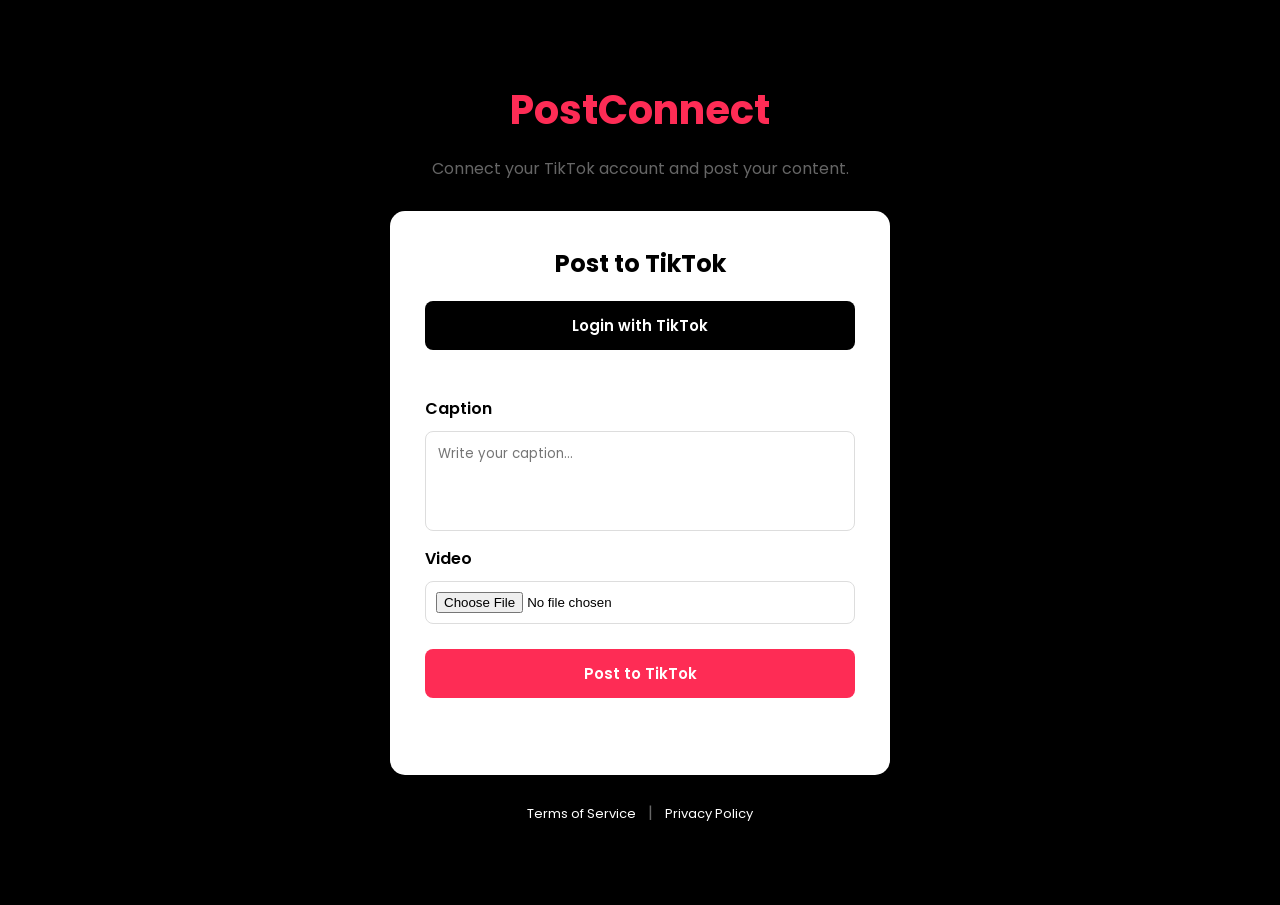
<file: index.html>
<!DOCTYPE html>
<html lang="en">
<head>
    <meta charset="UTF-8">
    <meta name="viewport" content="width=device-width, initial-scale=1.0">
    <title>PostConnect</title>
    <link rel="stylesheet" href="style.css">
</head>
<body>

    <div class="container">
        <h1>PostConnect</h1>
        <p class="subtitle">Connect your TikTok account and post your content.</p>

        <div class="card">
            <h2>Post to TikTok</h2>

            <button class="login-button" onclick="loginTikTok()">
                Login with TikTok
            </button>

            <p id="login-status"></p>

            <div class="form">
                <label>Caption</label>
                <textarea id="caption" placeholder="Write your caption..."></textarea>

                <label>Video</label>
                <input id="video" type="file" accept="video/mp4">

                <div id="creator-section" style="display: none;">
                    <p id="creator-name"></p>

                    <label>Who can view this video?</label>
                    <select id="privacy">
                        <option value="">Select privacy</option>
                    </select>

                    <label>
                        <input type="checkbox" id="allow-comment">
                        Allow Comment
                    </label>

                    <label>
                        <input type="checkbox" id="allow-duet">
                        Allow Duet
                    </label>

                    <label>
                        <input type="checkbox" id="allow-stitch">
                        Allow Stitch
                    </label>

                    <label>
                        <input type="checkbox" id="consent">
                        I agree to send this video to TikTok.
                    </label>
                </div>

                <button class="post-button" onclick="postToTikTok()">
                    Post to TikTok
                </button>

                <p id="status"></p>
            </div>
        </div>

        <div class="links">
            <a href="terms.html">Terms of Service</a>
            <span>|</span>
            <a href="privacy.html">Privacy Policy</a>
        </div>
    </div>

    <script>
        let accessToken = sessionStorage.getItem("tiktok_access_token");

        function loginTikTok() {
            window.location.href = "/api/login";
        }

        const params = new URLSearchParams(window.location.search);
        const tokenFromUrl = params.get("access_token");

        if (tokenFromUrl) {
            accessToken = tokenFromUrl;

            sessionStorage.setItem(
                "tiktok_access_token",
                accessToken
            );

            window.history.replaceState(
                {},
                document.title,
                window.location.pathname
            );
        }

        if (accessToken) {
            document.getElementById("login-status").textContent =
                "TikTok account connected.";

            loadCreatorInfo();
        }

        async function loadCreatorInfo() {
            const creatorSection =
                document.getElementById("creator-section");

            const creatorName =
                document.getElementById("creator-name");

            const privacy =
                document.getElementById("privacy");

            const comment =
                document.getElementById("allow-comment");

            const duet =
                document.getElementById("allow-duet");

            const stitch =
                document.getElementById("allow-stitch");

            try {
                const response = await fetch("/api/creator", {
                    method: "GET",
                    headers: {
                        "Authorization": `Bearer ${accessToken}`
                    }
                });

                const result = await response.json();

                if (!response.ok) {
                    document.getElementById("status").textContent =
                        result.error?.message ||
                        result.error ||
                        JSON.stringify(result);

                    return;
                }

                const data = result.data;

                creatorName.textContent =
                    "TikTok account: @" + data.creator_username;

                privacy.innerHTML =
                    '<option value="">Select privacy</option>';

                data.privacy_level_options.forEach(option => {
                    const item = document.createElement("option");

                    item.value = option;
                    item.textContent = formatPrivacy(option);

                    privacy.appendChild(item);
                });

                if (data.comment_disabled) {
                    comment.disabled = true;
                }

                if (data.duet_disabled) {
                    duet.disabled = true;
                }

                if (data.stitch_disabled) {
                    stitch.disabled = true;
                }

                creatorSection.style.display = "block";

            } catch (error) {
                document.getElementById("status").textContent =
                    "Failed to load TikTok creator information.";
            }
        }

        function formatPrivacy(value) {
            const names = {
                PUBLIC_TO_EVERYONE: "Everyone",
                MUTUAL_FOLLOW_FRIENDS: "Friends",
                FOLLOWER_OF_CREATOR: "Followers",
                SELF_ONLY: "Only me"
            };

            return names[value] || value;
        }

        async function postToTikTok() {
            const videoInput =
                document.getElementById("video");

            const caption =
                document.getElementById("caption").value;

            const privacy =
                document.getElementById("privacy").value;

            const allowComment =
                document.getElementById("allow-comment").checked;

            const allowDuet =
                document.getElementById("allow-duet").checked;

            const allowStitch =
                document.getElementById("allow-stitch").checked;

            const consent =
                document.getElementById("consent").checked;

            const status =
                document.getElementById("status");

            if (!accessToken) {
                status.textContent =
                    "Please login with TikTok first.";
                return;
            }

            if (!videoInput.files.length) {
                status.textContent =
                    "Please select a video.";
                return;
            }

            if (!privacy) {
                status.textContent =
                    "Please select a privacy option.";
                return;
            }

            if (!consent) {
                status.textContent =
                    "Please agree before posting.";
                return;
            }

            const file = videoInput.files[0];

            if (file.type !== "video/mp4") {
                status.textContent =
                    "Please select an MP4 video.";
                return;
            }

            status.textContent =
                "Uploading video to TikTok...";

            try {
                const reader = new FileReader();

                reader.onload = async function () {
                    try {
                        const base64Video =
                            reader.result.split(",")[1];

                        const response = await fetch("/api/upload", {
                            method: "POST",
                            headers: {
                                "Authorization": `Bearer ${accessToken}`,
                                "Content-Type": "application/json"
                            },
                            body: JSON.stringify({
                                video: base64Video,
                                caption: caption,
                                privacy_level: privacy,
                                disable_comment: !allowComment,
                                disable_duet: !allowDuet,
                                disable_stitch: !allowStitch
                            })
                        });

                        const data = await response.json();

                        if (!response.ok) {
                            status.textContent =
                                data.error?.message ||
                                data.error ||
                                JSON.stringify(data);

                            console.error(data);
                            return;
                        }

                        status.textContent =
                            "Video berhasil dikirim ke TikTok!";

                    } catch (error) {
                        console.error(error);

                        status.textContent =
                            "Something went wrong while uploading.";
                    }
                };

                reader.readAsDataURL(file);

            } catch (error) {
                console.error(error);

                status.textContent =
                    "Something went wrong while uploading.";
            }
        }
    </script>

</body>
</html>
</file>
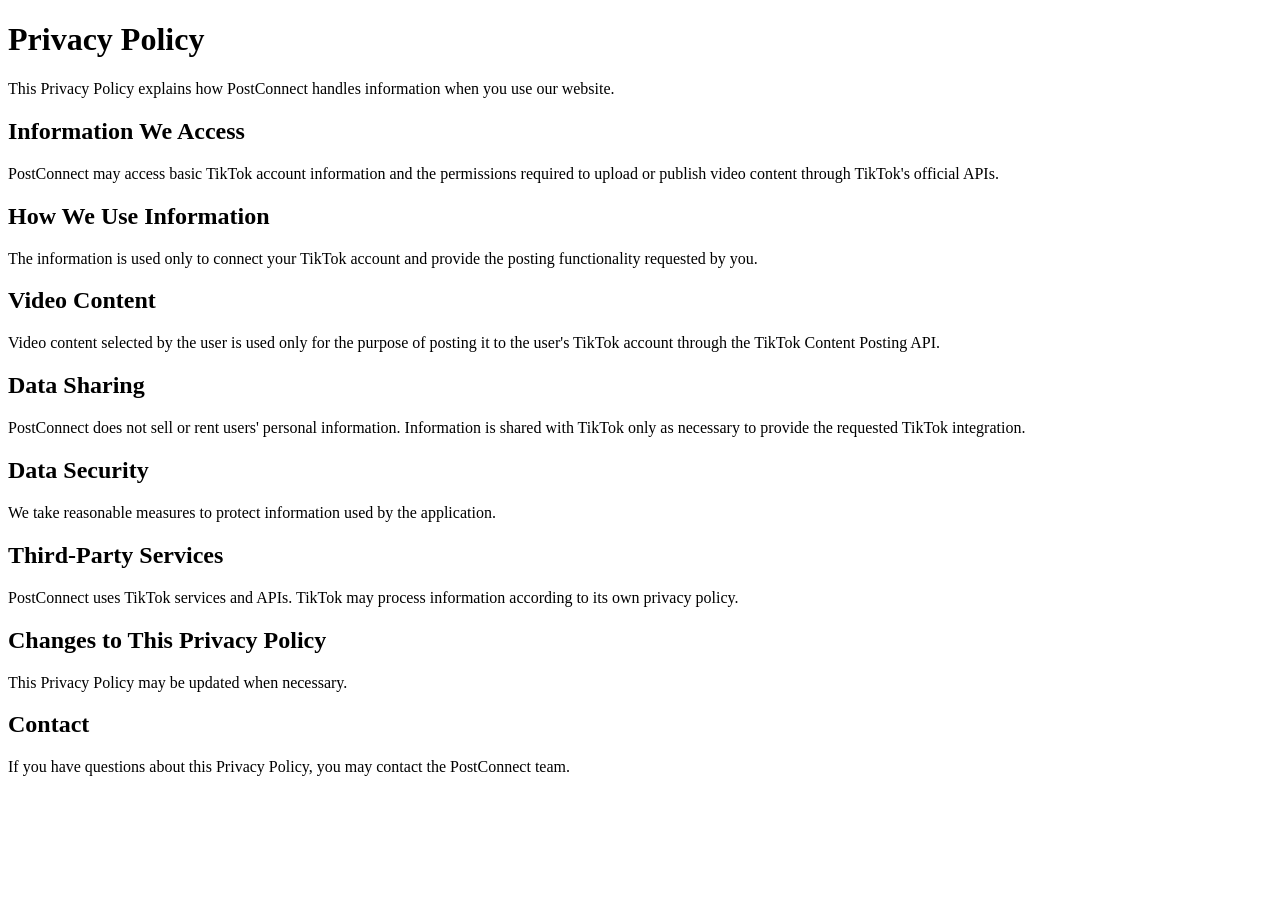
<file: privacy.html>
<!DOCTYPE html>
<html lang="en">
<head>
    <meta charset="UTF-8">
    <meta name="viewport" content="width=device-width, initial-scale=1.0">
    <title>Privacy Policy - PostConnect</title>
</head>
<body>

    <h1>Privacy Policy</h1>

    <p>This Privacy Policy explains how PostConnect handles information when you use our website.</p>

    <h2>Information We Access</h2>
    <p>PostConnect may access basic TikTok account information and the permissions required to upload or publish video content through TikTok's official APIs.</p>

    <h2>How We Use Information</h2>
    <p>The information is used only to connect your TikTok account and provide the posting functionality requested by you.</p>

    <h2>Video Content</h2>
    <p>Video content selected by the user is used only for the purpose of posting it to the user's TikTok account through the TikTok Content Posting API.</p>

    <h2>Data Sharing</h2>
    <p>PostConnect does not sell or rent users' personal information. Information is shared with TikTok only as necessary to provide the requested TikTok integration.</p>

    <h2>Data Security</h2>
    <p>We take reasonable measures to protect information used by the application.</p>

    <h2>Third-Party Services</h2>
    <p>PostConnect uses TikTok services and APIs. TikTok may process information according to its own privacy policy.</p>

    <h2>Changes to This Privacy Policy</h2>
    <p>This Privacy Policy may be updated when necessary.</p>

    <h2>Contact</h2>
    <p>If you have questions about this Privacy Policy, you may contact the PostConnect team.</p>

</body>
</html>
</file>
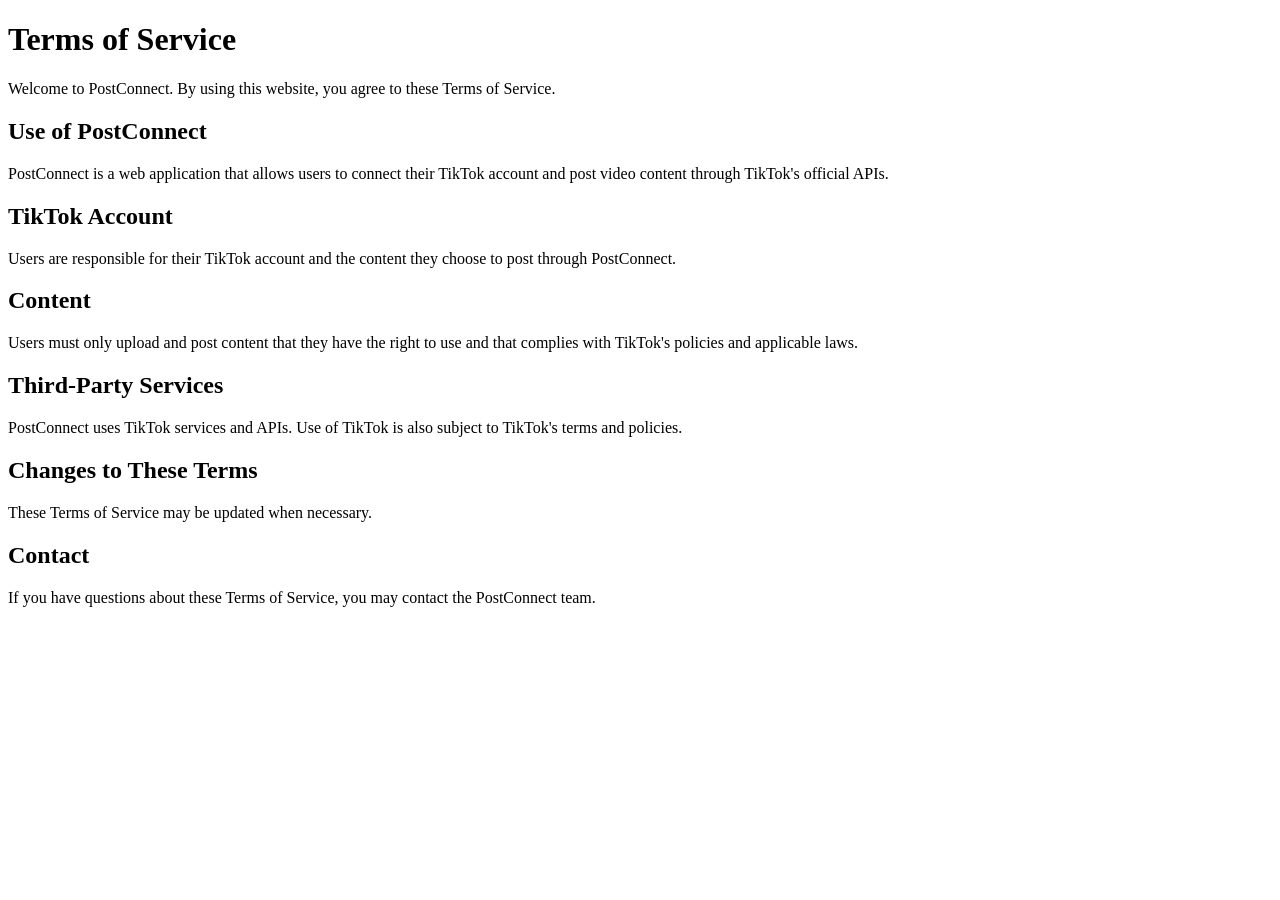
<file: terms.html>
<!DOCTYPE html>
<html lang="en">
<head>
    <meta charset="UTF-8">
    <meta name="viewport" content="width=device-width, initial-scale=1.0">
    <title>Terms of Service - PostConnect</title>
</head>
<body>

    <h1>Terms of Service</h1>

    <p>Welcome to PostConnect. By using this website, you agree to these Terms of Service.</p>

    <h2>Use of PostConnect</h2>
    <p>PostConnect is a web application that allows users to connect their TikTok account and post video content through TikTok's official APIs.</p>

    <h2>TikTok Account</h2>
    <p>Users are responsible for their TikTok account and the content they choose to post through PostConnect.</p>

    <h2>Content</h2>
    <p>Users must only upload and post content that they have the right to use and that complies with TikTok's policies and applicable laws.</p>

    <h2>Third-Party Services</h2>
    <p>PostConnect uses TikTok services and APIs. Use of TikTok is also subject to TikTok's terms and policies.</p>

    <h2>Changes to These Terms</h2>
    <p>These Terms of Service may be updated when necessary.</p>

    <h2>Contact</h2>
    <p>If you have questions about these Terms of Service, you may contact the PostConnect team.</p>

</body>
</html>
</file>
<file: style.css>
@import url('https://fonts.googleapis.com/css2?family=Poppins:wght@400;500;600;700&display=swap');

* {
    box-sizing: border-box;
}

body {
    margin: 0;
    background-color: #000000;
    font-family: 'Poppins', sans-serif;
}

.container {
    width: 500px;
    margin: 80px auto;
    text-align: center;
}

h1 {
    margin-bottom: 5px;
    font-size: 40px;
    color: #fe2c55;
}

.subtitle {
    color: #666;
    margin-bottom: 30px;
}

.card {
    background-color: white;
    padding: 35px;
    border-radius: 15px;
    box-shadow: 0 5px 20px rgba(0, 0, 0, 0.08);
    text-align: left;
}

h2 {
    text-align: center;
    margin-top: 0;
}

.login-button,
.post-button {
    width: 100%;
    border: none;
    padding: 13px;
    border-radius: 8px;
    font-family: 'Poppins', sans-serif;
    font-size: 15px;
    font-weight: 600;
    cursor: pointer;
}

.login-button {
    background-color: #000;
    color: white;
    margin-bottom: 25px;
}

.form {
    display: flex;
    flex-direction: column;
    gap: 10px;
}

label {
    font-weight: 600;
    margin-top: 5px;
}

textarea {
    height: 100px;
    resize: none;
    padding: 12px;
    border: 1px solid #ddd;
    border-radius: 8px;
    font-family: 'Poppins', sans-serif;
}

input[type="file"] {
    padding: 10px;
    border: 1px solid #ddd;
    border-radius: 8px;
}

.post-button {
    background-color: #fe2c55;
    color: white;
    margin-top: 15px;
}

.links {
    margin-top: 25px;
    text-align: center;
}

.links a {
    color: white;
    text-decoration: none;
    font-size: 13px;
}

.links a:hover {
    text-decoration: underline;
}

.links span {
    color: #666;
    margin: 0 8px;
}
</file>
